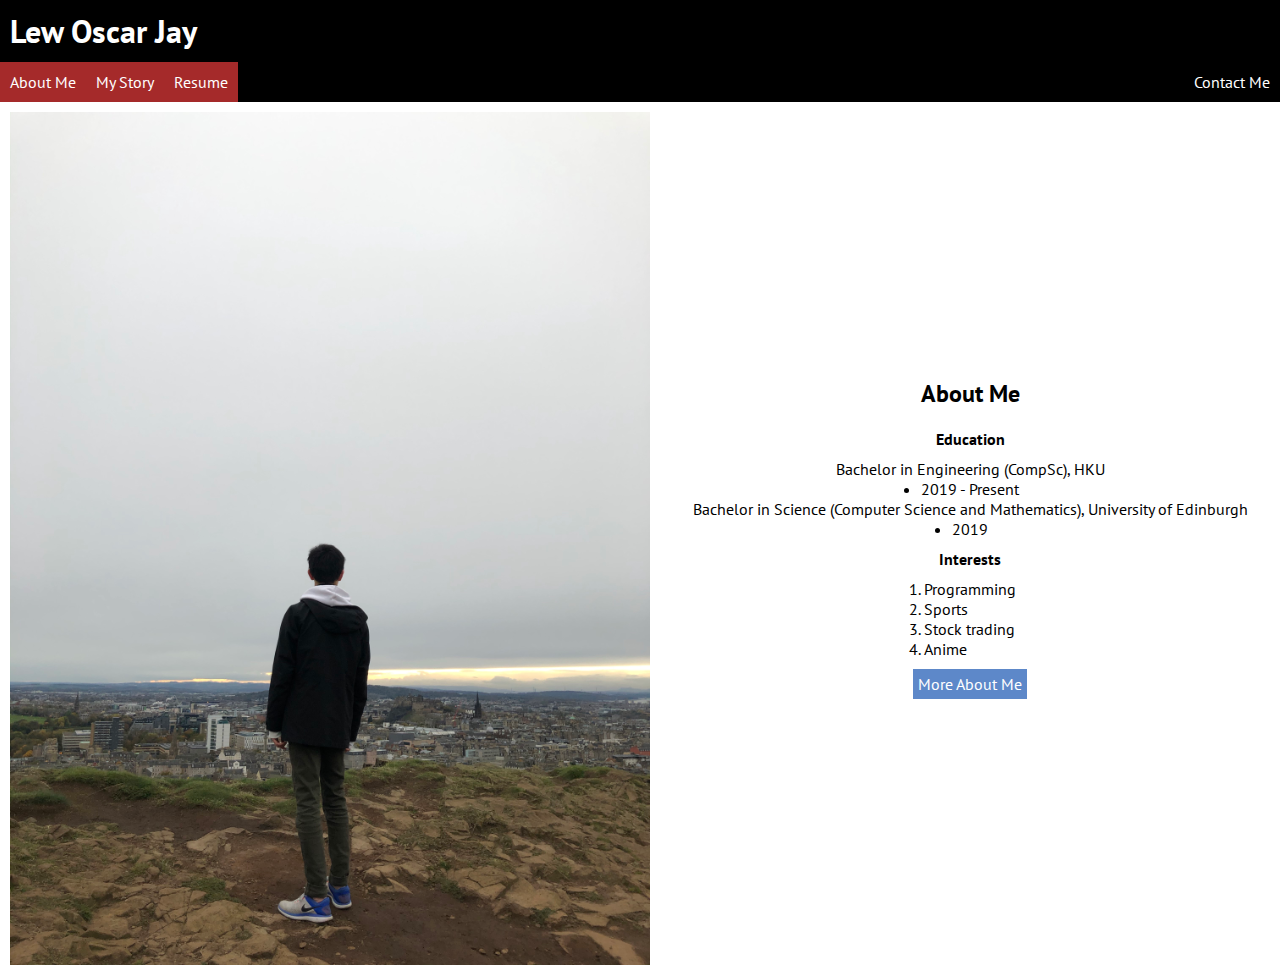
<file: index.html>
<!DOCTYPE html>
<html lang="eng">
    <head>
        <title>About Me</title>
        <meta charset="UTF-8">
        <meta name="viewport" content="width=device-width, inital-scale=1.0">
        <link rel="stylesheet" href="styling.css">
        <style>
            section * {
                margin: 0px;
                padding: 0px;
            }
            h1, h2, h3, h4, h5, h6 {
                padding: 10px;
            }
            #index1 {
                display: flex;
                align-items: center;
            }
            #AboutMe {
                width: 50%;
                display: flex;
                flex-direction: column;
                align-items: center;
            }
            img {
                padding: 10px;
            }
            #More {
                background-color: rgb(93, 136, 201); 
                color: white; 
                text-decoration: none;
            }
            #More:hover {
                background-color: grey;
            }
        </style>
    </head>
    <body>
        <header>
            <h1>Lew Oscar Jay</h1>
            <nav>
                <ul>
                    <li><a href="index.html">About Me</a></li>
                    <li><a href="My%20Story.html">My Story</a></li>
                    <li><a href="Resume.html">Resume</a></li>
                </ul>
                <a href="Contact%20Me.html">Contact Me</a>
            </nav> 
        </header>
        <section id="index1">
            <img src="images/home1.jpg" alt="" style="width: 50vw;">
            <div id="AboutMe">
                <h2>About Me</h2>
                <h4>Education</h4>
                <p>Bachelor in Engineering (CompSc), HKU</p>
                <ul>
                    <li>2019 - Present</li>
                </ul>
                <p>Bachelor in Science (Computer Science and Mathematics), University of Edinburgh</p>
                <ul>
                    <li>2019</li>
                </ul>
                <h4>Interests</h4>
                <ol>
                    <li>Programming</li>
                    <li>Sports</li>
                    <li>Stock trading</li>
                    <li>Anime</li>
                </ol>
                <a id="More" href="My Story.html" style="margin: 10px; padding: 5px;">More About Me</a>
            </div>
        </section>
    </body>
</html>
</file>
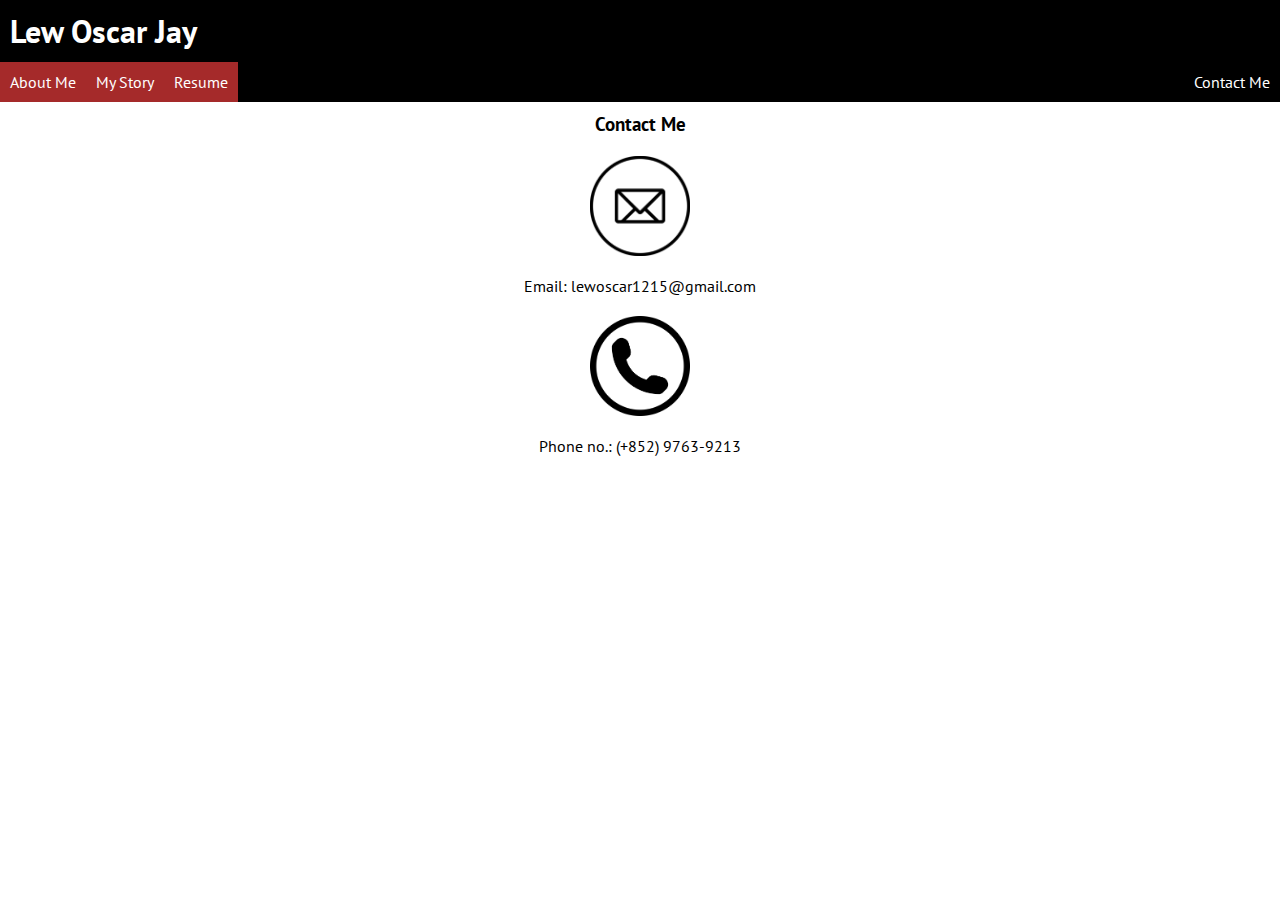
<file: Contact Me.html>
<!DOCTYPE html>
<html lang="eng">
    <head>
        <title>Contact Me</title>
        <meta charset="UTF-8">
        <meta name="viewport" content="width=device-width, inital-scale=1.0">
        <link rel="stylesheet" href="styling.css">
    </head>
    <body>
        <header>
            <h1>Lew Oscar Jay</h1>
            <nav>
                <ul>
                    <li><a href="index.html">About Me</a></li>
                    <li><a href="My%20Story.html">My Story</a></li>
                    <li><a href="Resume.html">Resume</a></li>
                </ul>
                <a href="Contact%20Me.html">Contact Me</a>
            </nav> 
        </header>
        <section id="contact">
            <h3>Contact Me</h3>
            <img src="images/email.png" style="width: 100px; height: auto;" alt="">
            <p>Email: lewoscar1215@gmail.com</p>
            <img src="images/phone.png" style="width: 100px; height: auto;" alt="">
            <p>Phone no.: (+852) 9763-9213</p>
        </section>
    </body>
</html>
</file>
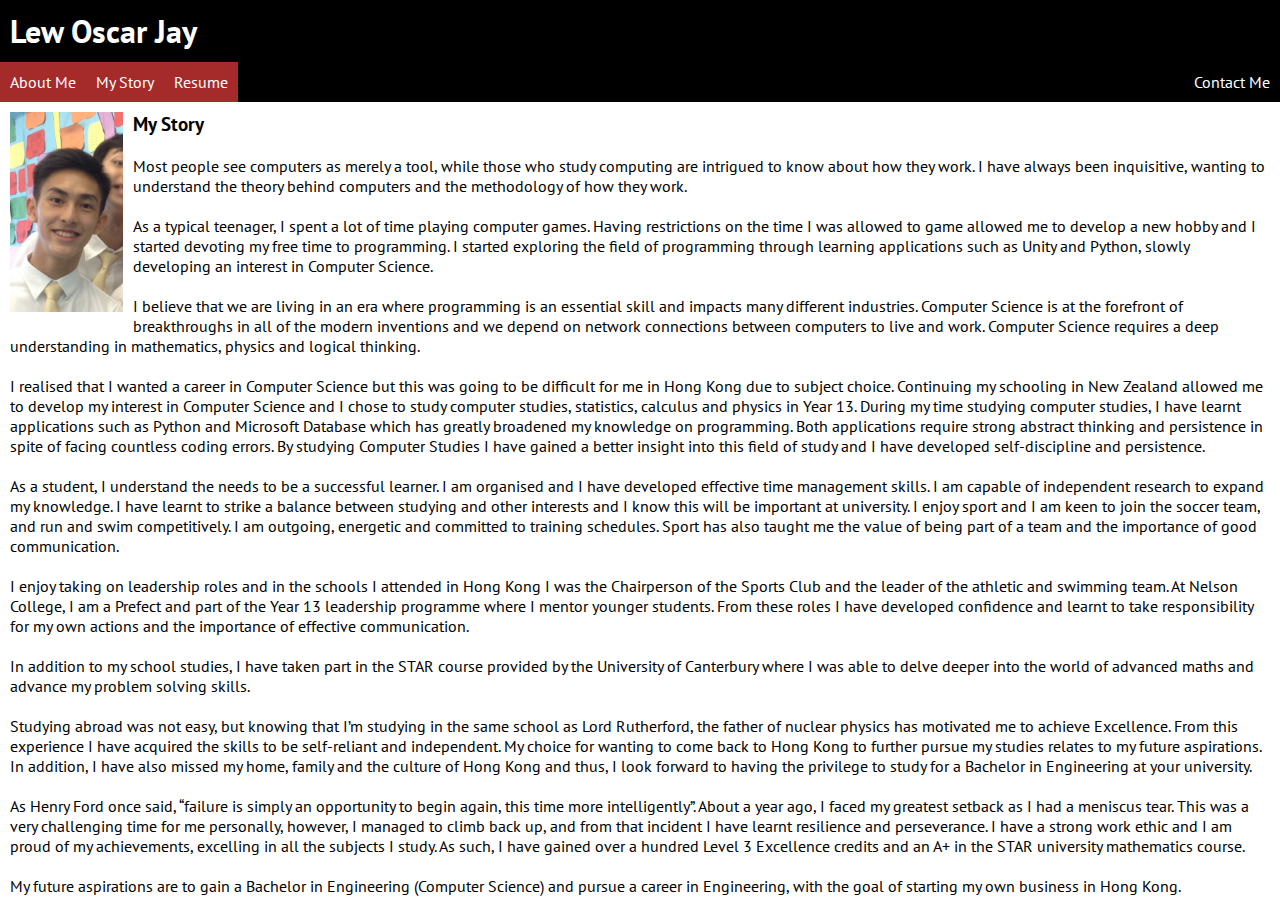
<file: My Story.html>
<!DOCTYPE html>
<html lang="eng">
    <head>
        <title>My Story</title>
        <meta charset="UTF-8">
        <meta name="viewport" content="width=device-width, inital-scale=1.0">
        <link rel="stylesheet" href="styling.css">
    </head>
    <body>
        <header>
            <h1>Lew Oscar Jay</h1>
            <nav>
                <ul>
                    <li><a href="index.html">About Me</a></li>
                    <li><a href="My%20Story.html">My Story</a></li>
                    <li><a href="Resume.html">Resume</a></li>
                </ul>
                <a href="Contact%20Me.html">Contact Me</a>
            </nav> 
        </header>
        <section>
            <img src="images/profilePicture.png" style="height: 200px; width: auto;" alt="">
            <h3>My Story</h3>
            <p>Most people see computers as merely a tool, while those who study computing are intrigued to know about how they work. I have always been inquisitive, wanting to understand the theory behind computers and the methodology of how they work.
            <p>As a typical teenager, I spent a lot of time playing computer games. Having restrictions on the time I was allowed to game allowed me to develop a new hobby and I started devoting my free time to programming. I started exploring the field of programming through learning applications such as Unity and Python, slowly developing an interest in Computer Science.</p>
            <p>I believe that we are living in an era where programming is an essential skill and impacts many different industries. Computer Science is at the forefront of breakthroughs in all of the modern inventions and we depend on network connections between computers to live and work. Computer Science requires a deep understanding in mathematics, physics and logical thinking.</p>
            <p>I realised that I wanted a career in Computer Science but this was going to be difficult for me in Hong Kong due to subject choice. Continuing my schooling in New Zealand allowed me to develop my interest in Computer Science and I chose to study computer studies, statistics, calculus and physics in Year 13. During my time studying computer studies, I have learnt applications such as Python and Microsoft Database which has greatly broadened my knowledge on programming. Both applications require strong abstract thinking and persistence in spite of facing countless coding errors. By studying Computer Studies I have gained a better insight into this field of study and I have developed self-discipline and persistence.</p>
            <p>As a student, I understand the needs to be a successful learner. I am organised and I have developed effective time management skills. I am capable of independent research to expand my knowledge. I have learnt to strike a balance between studying and other interests and I know this will be important at university. I enjoy sport and I am keen to join the soccer team, and run and swim competitively. I am outgoing, energetic and committed to training schedules. Sport has also taught me the value of being part of a team and the importance of good communication.</p>
            <p>I enjoy taking on leadership roles and in the schools I attended in Hong Kong I was the Chairperson of the Sports Club and the leader of the athletic and swimming team. At Nelson College, I am a Prefect and part of the Year 13 leadership programme where I mentor younger students. From these roles I have developed confidence and learnt to take responsibility for my own actions and the importance of effective communication.</p>
            <p>In addition to my school studies, I have taken part in the STAR course provided by the University of Canterbury where I was able to delve deeper into the world of advanced maths and advance my problem solving skills.</p>
            <p>Studying abroad was not easy, but knowing that I’m studying in the same school as Lord Rutherford, the father of nuclear physics has motivated me to achieve Excellence. From this experience I have acquired the skills to be self-reliant and independent. My choice for wanting to come back to Hong Kong to further pursue my studies relates to my future aspirations. In addition, I have also missed my home, family and the culture of Hong Kong and thus, I look forward to having the privilege to study for a Bachelor in Engineering at your university.</p>
            <p>As Henry Ford once said, “failure is simply an opportunity to begin again, this time more intelligently”. About a year ago, I faced my greatest setback as I had a meniscus tear. This was a very challenging time for me personally, however, I managed to climb back up, and from that incident I have learnt resilience and perseverance. I have a strong work ethic and I am proud of my achievements, excelling in all the subjects I study. As such, I have gained over a hundred Level 3 Excellence credits and an A+ in the STAR university mathematics  course.</p>
            <p>My future aspirations are to gain a Bachelor in Engineering (Computer Science) and pursue a career in Engineering, with the goal of starting my own business in Hong Kong.</p>
        </section>
    </body>
</html>
</file>
<file: styling.css>
@import url('https://fonts.googleapis.com/css2?family=PT+Sans&display=swap');

* {
    padding: 0;
    margin: 0;
    font-family: 'PT Sans', sans-serif;
}

h1 {
    padding: 10px;
}

header {
    color: white;
    background-color: black;
}

nav {
    display: flex;
    align-items: center;
    justify-content: space-between;
}

nav ul {
    display: flex;
    list-style-type: none;
}

nav li {
    padding: 10px;
    background-color:brown;
}

nav li:hover {
    background-color: rgb(114, 114, 114);
}

nav>a {
    padding: 10px;
}

nav a {
    color: white;
    text-decoration: none;
}

img {
    float: left;
}

section * {
    padding: 10px;
}

#pdf {
    display: flex;
    justify-content: center;
}

embed {
    width: 90%;
    height: 100vh;
}

#contact {
    display: flex;
    flex-direction: column;
    align-items: center;
}
</file>
